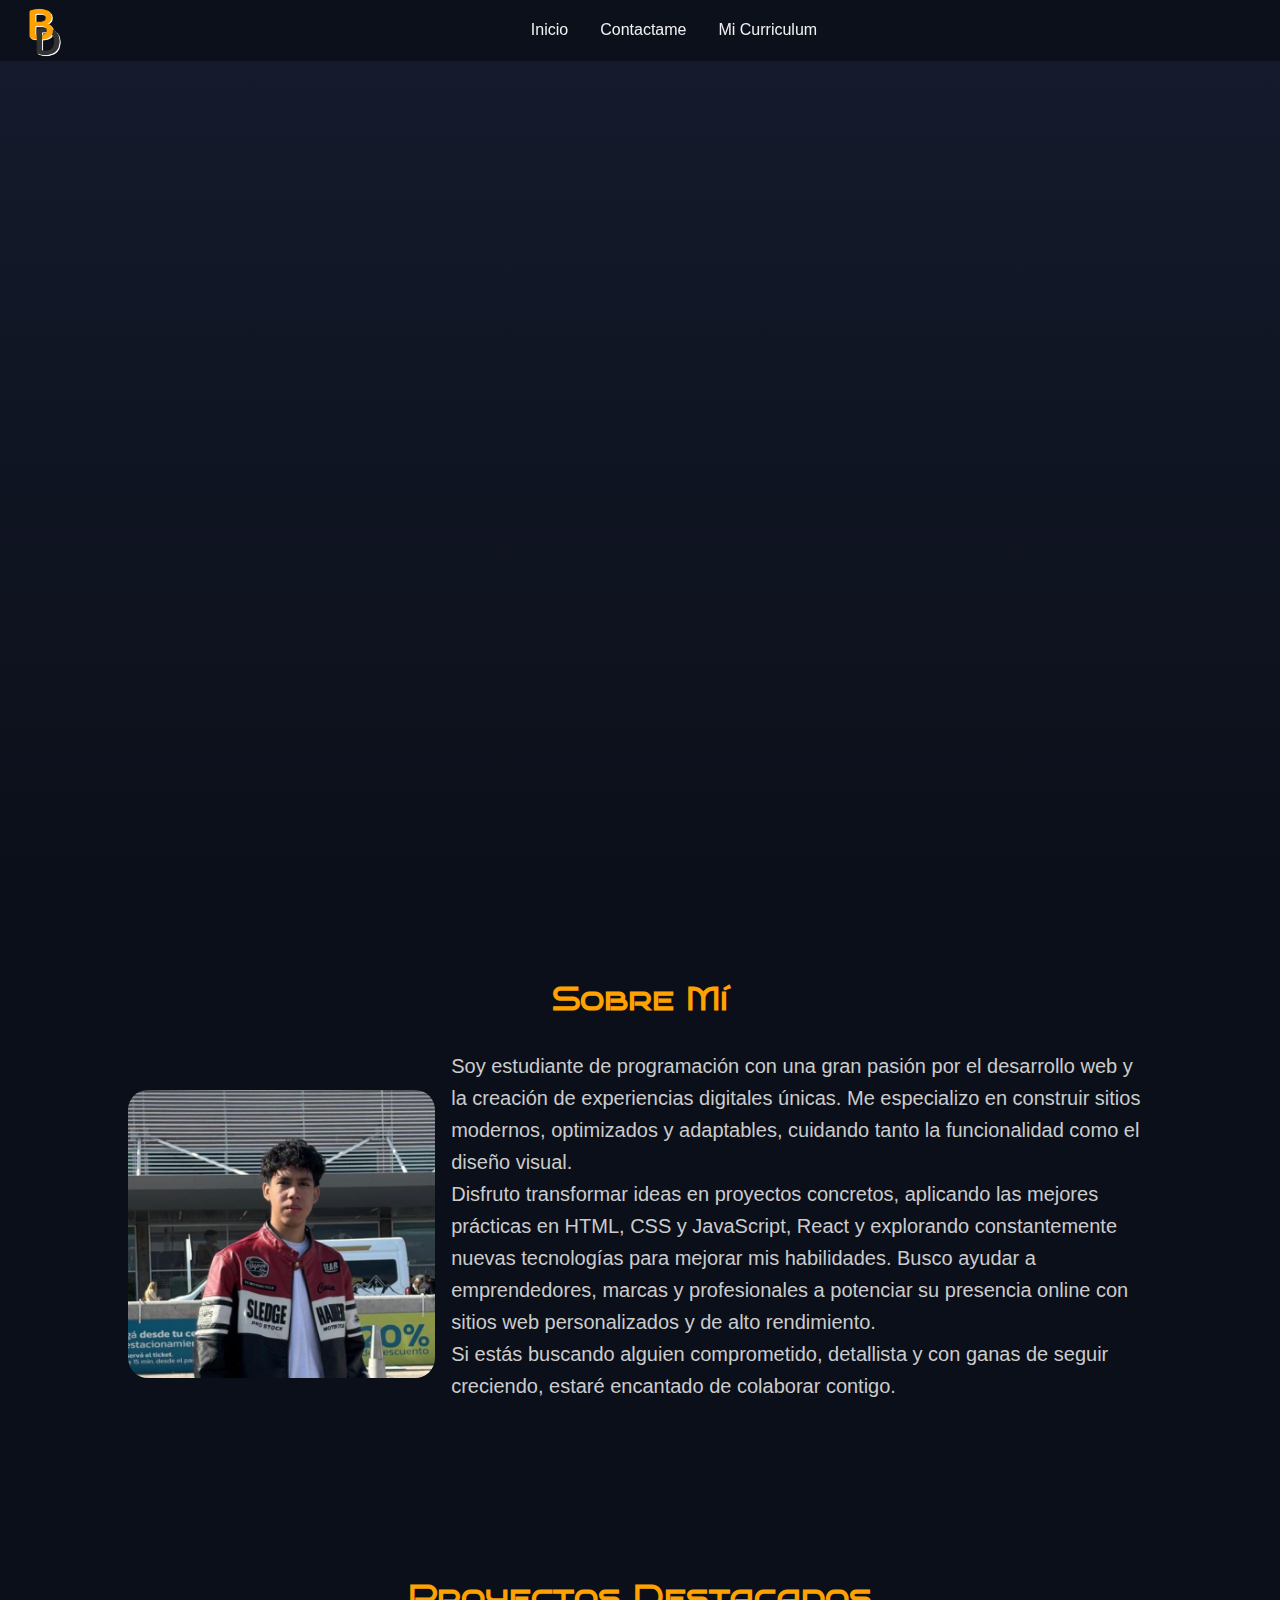
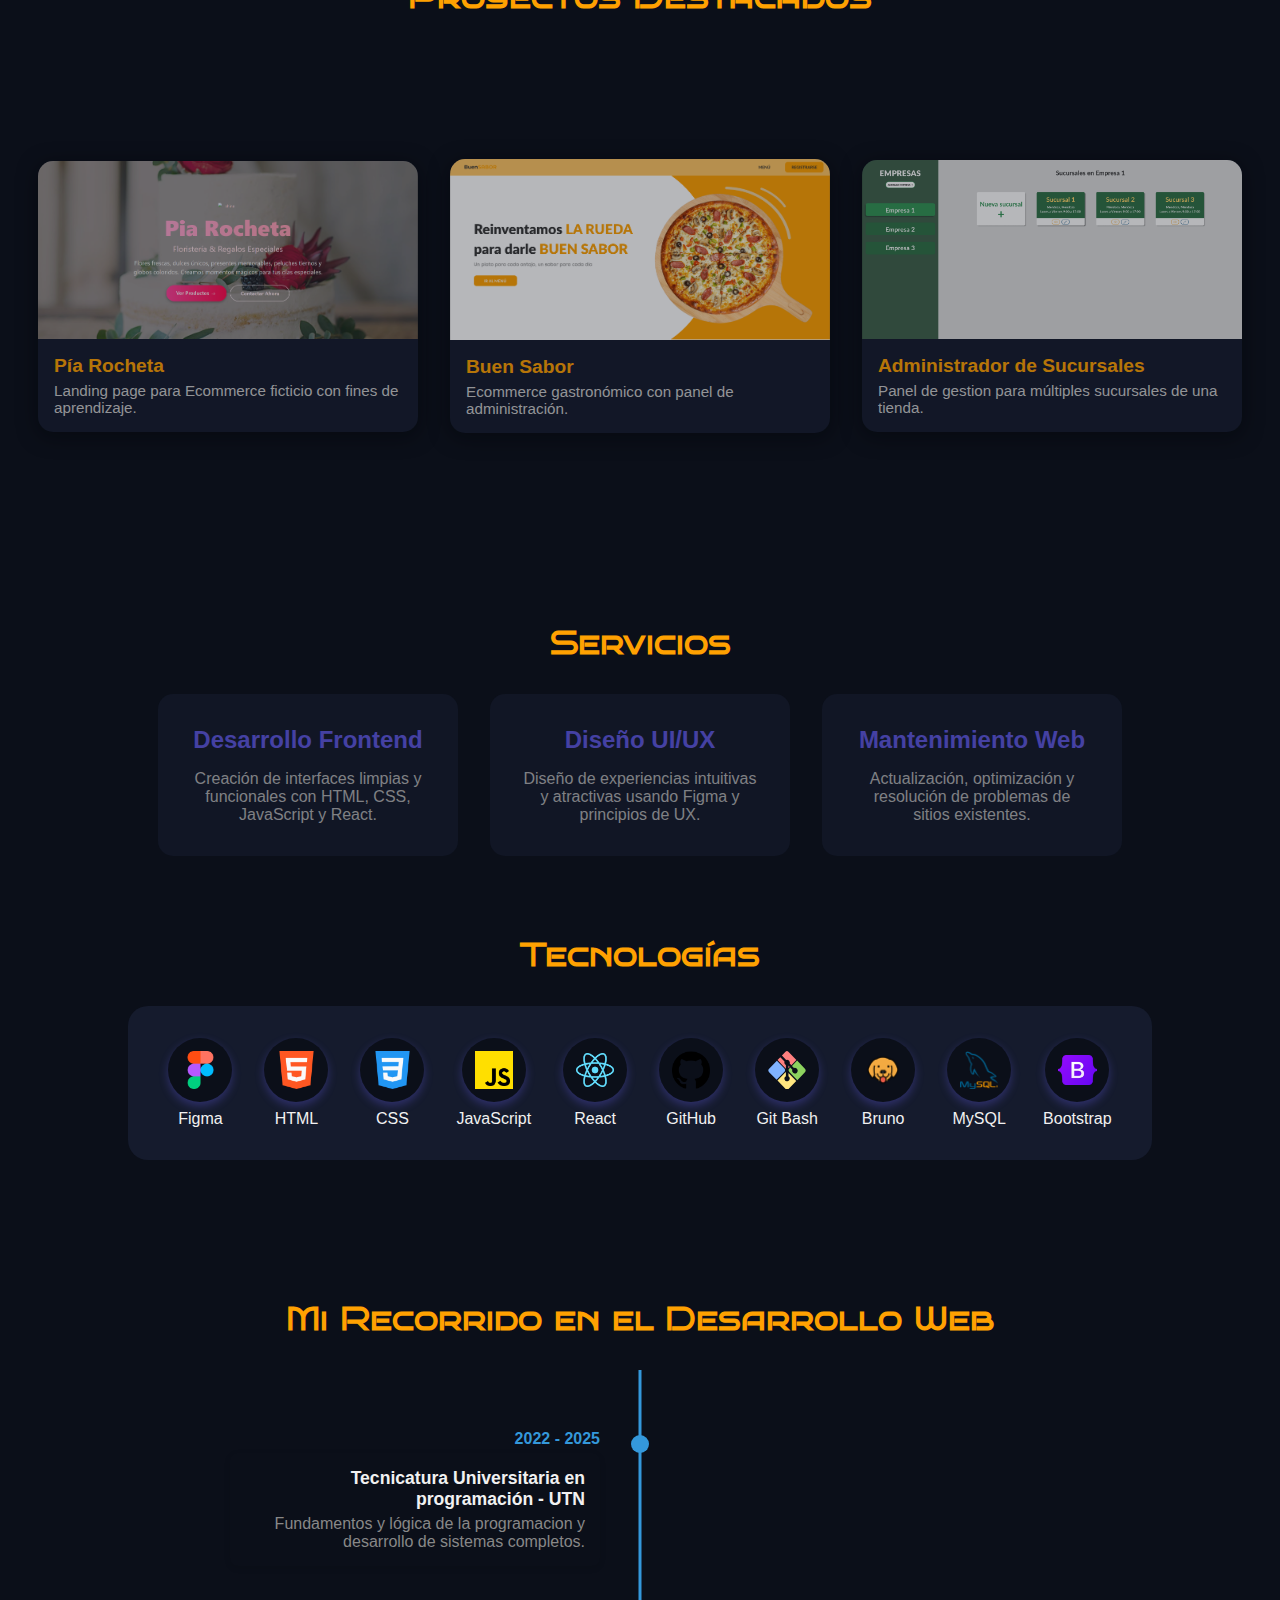
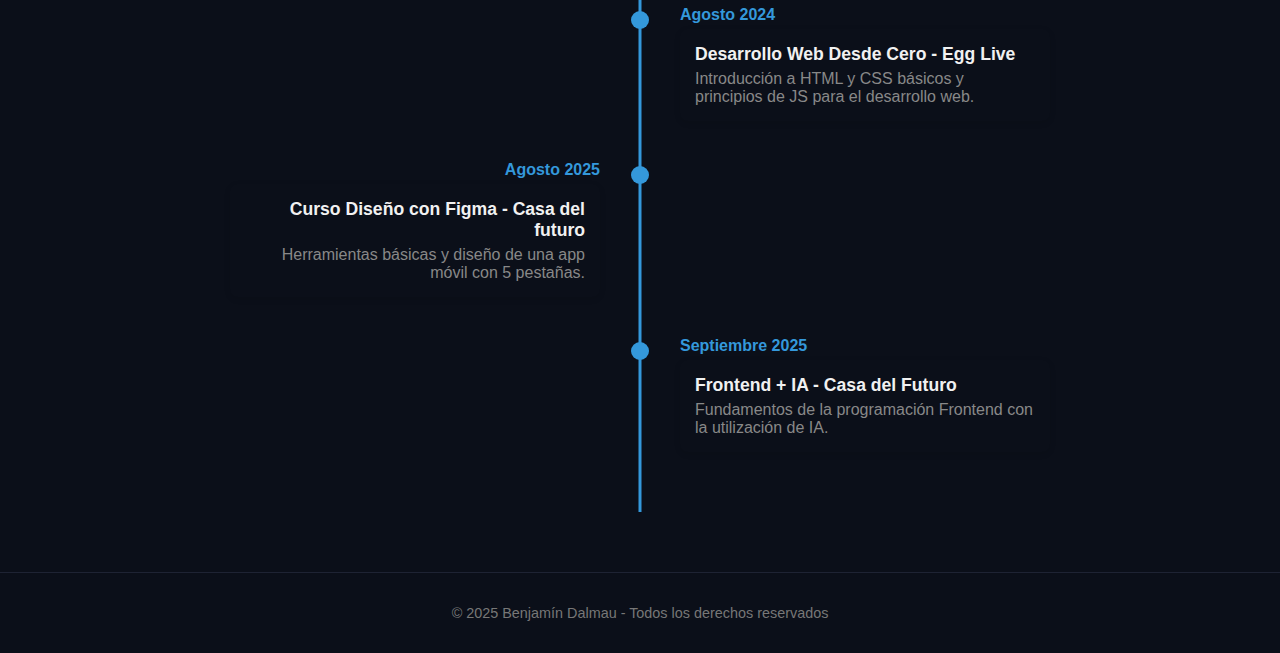
<file: index.html>
<!DOCTYPE html>
<html lang="es">

<head>
    <meta charset="UTF-8">
    <meta name="viewport" content="width=device-width, initial-scale=1.0">
    <title>Benjamín Dalmau - Desarrollo Web</title>
    <link rel="stylesheet" href="/styles/styles.css">

    <link rel="preconnect" href="https://fonts.googleapis.com">
    <link rel="preconnect" href="https://fonts.gstatic.com" crossorigin>
    <link
        href="https://fonts.googleapis.com/css2?family=Anton&family=BBH+Sans+Bogle&family=Baloo+2:wght@400..800&family=Bruno+Ace+SC&display=swap"
        rel="stylesheet">

</head>

<body class="body">

    <!-- Navegación -->
    <header class="header">
        <img src="img/freepik_br_af3c3195-1e40-403a-8a93-2d9983ed1292.png" alt="logo Benjamin Dalmau" class="logo">
        <nav class="nav container">
            <a href="#hero" class="nav-link">Inicio</a>
            <a href="contact.html" class="nav-link">Contactame</a>
            <a href="about.html" class="nav-link">Mi Curriculum</a>
        </nav>
    </header>

    <!-- Hero -->
    <section class="hero" id="hero">
        <div class="hero-content">
            <h1 class="hero-name">Benjamín <span>Dalmau</span></h1>
            <h2 class="hero-title">Desarrollador Web</h2>
        </div>
    </section>

    <!-- Sobre mí -->
    <section class="about-section" id="about">
        <h3 class="section-title">Sobre Mí</h3>
        <div class="container-about">
            <img src="img/Imagen de WhatsApp 2025-10-16 a las 16.16.21_216a85d2.jpg" alt="Benjamin Dalmau"
                class="img-about">
            <p class="about-text">
                Soy estudiante de programación con una gran pasión por el desarrollo web y la creación de experiencias
                digitales únicas.
                Me especializo en construir sitios modernos, optimizados y adaptables, cuidando tanto la funcionalidad
                como
                el diseño visual. <br>
                Disfruto transformar ideas en proyectos concretos, aplicando las mejores prácticas en HTML, CSS y
                JavaScript, React y explorando constantemente nuevas tecnologías para mejorar mis habilidades. Busco
                ayudar a emprendedores,
                marcas y profesionales a potenciar su presencia online con sitios web personalizados y de alto
                rendimiento. <br>
                Si estás buscando alguien comprometido, detallista y con ganas de seguir creciendo, estaré encantado de
                colaborar contigo.
            </p>
        </div>
    </section>

    <!-- Carrusel de proyectos -->
    <section class="projects-section" id="projects">
        <h3 class="section-title">Proyectos Destacados</h3>
        <div class="projects-carousel">
            <div class="carousel-track">
                <div class="project-card">
                    <img src="img/Captura de pantalla 2025-10-20 163431.png" alt="Floristería">
                    <h4>Pía Rocheta</h4>
                    <p>Landing page para Ecommerce ficticio con fines de aprendizaje.</p>
                    <span class="link-proyecto">
                        <a href="https://github.com/" target="_blank"><svg xmlns="http://www.w3.org/2000/svg" width="16"
                                height="16" fill="currentColor" class="bi bi-github" viewBox="0 0 16 16">
                                <path
                                    d="M8 0C3.58 0 0 3.58 0 8c0 3.54 2.29 6.53 5.47 7.59.4.07.55-.17.55-.38 0-.19-.01-.82-.01-1.49-2.01.37-2.53-.49-2.69-.94-.09-.23-.48-.94-.82-1.13-.28-.15-.68-.52-.01-.53.63-.01 1.08.58 1.23.82.72 1.21 1.87.87 2.33.66.07-.52.28-.87.51-1.07-1.78-.2-3.64-.89-3.64-3.95 0-.87.31-1.59.82-2.15-.08-.2-.36-1.02.08-2.12 0 0 .67-.21 2.2.82.64-.18 1.32-.27 2-.27s1.36.09 2 .27c1.53-1.04 2.2-.82 2.2-.82.44 1.1.16 1.92.08 2.12.51.56.82 1.27.82 2.15 0 3.07-1.87 3.75-3.65 3.95.29.25.54.73.54 1.48 0 1.07-.01 1.93-.01 2.2 0 .21.15.46.55.38A8.01 8.01 0 0 0 16 8c0-4.42-3.58-8-8-8" />
                            </svg> Proyecto
                        </a>
                    </span>
                </div>
                <div class="project-card">
                    <img src="img/Captura de pantalla 2025-10-16 174251.png" alt="Ecommerce Buen Sabor">
                    <h4>Buen Sabor</h4>
                    <p>Ecommerce gastronómico con panel de administración.</p>
                    <span class="link-proyecto">
                        <a href="https://github.com/" target="_blank"><svg xmlns="http://www.w3.org/2000/svg" width="16"
                                height="16" fill="currentColor" class="bi bi-github" viewBox="0 0 16 16">
                                <path
                                    d="M8 0C3.58 0 0 3.58 0 8c0 3.54 2.29 6.53 5.47 7.59.4.07.55-.17.55-.38 0-.19-.01-.82-.01-1.49-2.01.37-2.53-.49-2.69-.94-.09-.23-.48-.94-.82-1.13-.28-.15-.68-.52-.01-.53.63-.01 1.08.58 1.23.82.72 1.21 1.87.87 2.33.66.07-.52.28-.87.51-1.07-1.78-.2-3.64-.89-3.64-3.95 0-.87.31-1.59.82-2.15-.08-.2-.36-1.02.08-2.12 0 0 .67-.21 2.2.82.64-.18 1.32-.27 2-.27s1.36.09 2 .27c1.53-1.04 2.2-.82 2.2-.82.44 1.1.16 1.92.08 2.12.51.56.82 1.27.82 2.15 0 3.07-1.87 3.75-3.65 3.95.29.25.54.73.54 1.48 0 1.07-.01 1.93-.01 2.2 0 .21.15.46.55.38A8.01 8.01 0 0 0 16 8c0-4.42-3.58-8-8-8" />
                            </svg> Proyecto
                        </a>
                    </span>
                </div>
                <div class="project-card">
                    <img src="img/Captura de pantalla 2025-10-16 174430.png" alt="Administrador de sucursales">
                    <h4>Administrador de Sucursales</h4>
                    <p>Panel de gestion para múltiples sucursales de una tienda.</p>
                    <span class="link-proyecto">
                        <a href="https://github.com/" target="_blank"><svg xmlns="http://www.w3.org/2000/svg" width="16"
                                height="16" fill="currentColor" class="bi bi-github" viewBox="0 0 16 16">
                                <path
                                    d="M8 0C3.58 0 0 3.58 0 8c0 3.54 2.29 6.53 5.47 7.59.4.07.55-.17.55-.38 0-.19-.01-.82-.01-1.49-2.01.37-2.53-.49-2.69-.94-.09-.23-.48-.94-.82-1.13-.28-.15-.68-.52-.01-.53.63-.01 1.08.58 1.23.82.72 1.21 1.87.87 2.33.66.07-.52.28-.87.51-1.07-1.78-.2-3.64-.89-3.64-3.95 0-.87.31-1.59.82-2.15-.08-.2-.36-1.02.08-2.12 0 0 .67-.21 2.2.82.64-.18 1.32-.27 2-.27s1.36.09 2 .27c1.53-1.04 2.2-.82 2.2-.82.44 1.1.16 1.92.08 2.12.51.56.82 1.27.82 2.15 0 3.07-1.87 3.75-3.65 3.95.29.25.54.73.54 1.48 0 1.07-.01 1.93-.01 2.2 0 .21.15.46.55.38A8.01 8.01 0 0 0 16 8c0-4.42-3.58-8-8-8" />
                            </svg> Proyecto
                        </a>
                </div>
            </div>
        </div>
    </section>


    <!-- Servicios -->
    <section class="services-section" id="services">
        <h3 class="section-title">Servicios</h3>
        <div class="services-container">
            <div class="service-card">
                <h4 class="service-title">Desarrollo Frontend</h4>
                <p class="service-desc">Creación de interfaces limpias y funcionales con HTML, CSS, JavaScript y React.
                </p>
            </div>
            <div class="service-card">
                <h4 class="service-title">Diseño UI/UX</h4>
                <p class="service-desc">Diseño de experiencias intuitivas y atractivas usando Figma y principios de UX.
                </p>
            </div>
            <div class="service-card">
                <h4 class="service-title">Mantenimiento Web</h4>
                <p class="service-desc">Actualización, optimización y resolución de problemas de sitios existentes.</p>
            </div>
        </div>
    </section>

    <!-- Tecnologías -->
    <section class="tech-section" id="tech">
        <h3 class="section-title">Tecnologías</h3>
        <div class="tech-container">
            <div class="tech-item">
                <div class="tech-img-container">
                    <img src="img/figma.png" alt="Figma">
                </div>
                <p>Figma</p>
            </div>
            <div class="tech-item">
                <div class="tech-img-container">
                    <img src="img/html-5.png" alt="HTML">
                </div>
                <p>HTML</p>
            </div>
            <div class="tech-item">
                <div class="tech-img-container">
                    <img src="img/css-3.png" alt="CSS">
                </div>
                <p>CSS</p>
            </div>
            <div class="tech-item">
                <div class="tech-img-container">
                    <img src="img/js.png" alt="JavaScript">
                </div>
                <p>JavaScript</p>
            </div>
            <div class="tech-item">
                <div class="tech-img-container">
                    <img src="img/React-icon.svg.png" alt="React">
                </div>
                <p>React</p>
            </div>
            <div class="tech-item">
                <div class="tech-img-container">
                    <img src="img/github.png" alt="GitHub">
                </div>
                <p>GitHub</p>
            </div>
            <div class="tech-item">
                <div class="tech-img-container">
                    <img src="img/git-bash.svg" alt="Git Bash">
                </div>
                <p>Git Bash</p>
            </div>
            <div class="tech-item">
                <div class="tech-img-container">
                    <img src="img/bruno.png" alt="Bruno">
                </div>
                <p>Bruno</p>
            </div>
            <div class="tech-item">
                <div class="tech-img-container">
                    <img src="img/mysql.png" alt="MySQL">
                </div>
                <p>MySQL</p>
            </div>
            <div class="tech-item">
                <div class="tech-img-container">
                    <img src="img/Bootstrap_logo.svg.png" alt="Bootstrap">
                </div>
                <p>Bootstrap</p>
            </div>
        </div>
    </section>


    <!-- Línea de Tiempo -->
    <section class="timeline-section" id="timeline">
        <h3 class="section-title">Mi Recorrido en el Desarrollo Web</h3>
        <div class="timeline-container">
            <div class="timeline-item">
                <div class="timeline-date">2022 - 2025</div>
                <div class="timeline-content">
                    <h4>Tecnicatura Universitaria en programación - UTN</h4>
                    <p>Fundamentos y lógica de la programacion y desarrollo de sistemas completos.</p>
                </div>
            </div>
            <div class="timeline-item">
                <div class="timeline-date">Agosto 2024</div>
                <div class="timeline-content">
                    <h4>Desarrollo Web Desde Cero - Egg Live</h4>
                    <p>Introducción a HTML y CSS básicos y principios de JS para el desarrollo web.</p>
                </div>
            </div>
            <div class="timeline-item">
                <div class="timeline-date">Agosto 2025</div>
                <div class="timeline-content">
                    <h4>Curso Diseño con Figma - Casa del futuro</h4>
                    <p>Herramientas básicas y diseño de una app móvil con 5 pestañas.</p>
                </div>
            </div>
            <div class="timeline-item">
                <div class="timeline-date">Septiembre 2025</div>
                <div class="timeline-content">
                    <h4>Frontend + IA - Casa del Futuro</h4>
                    <p>Fundamentos de la programación Frontend con la utilización de IA.</p>
                </div>
            </div>
        </div>
    </section>



    <!-- Footer -->
    <footer class="footer">
        <p>© 2025 Benjamín Dalmau - Todos los derechos reservados</p>
    </footer>

</body>

</html>
</file>
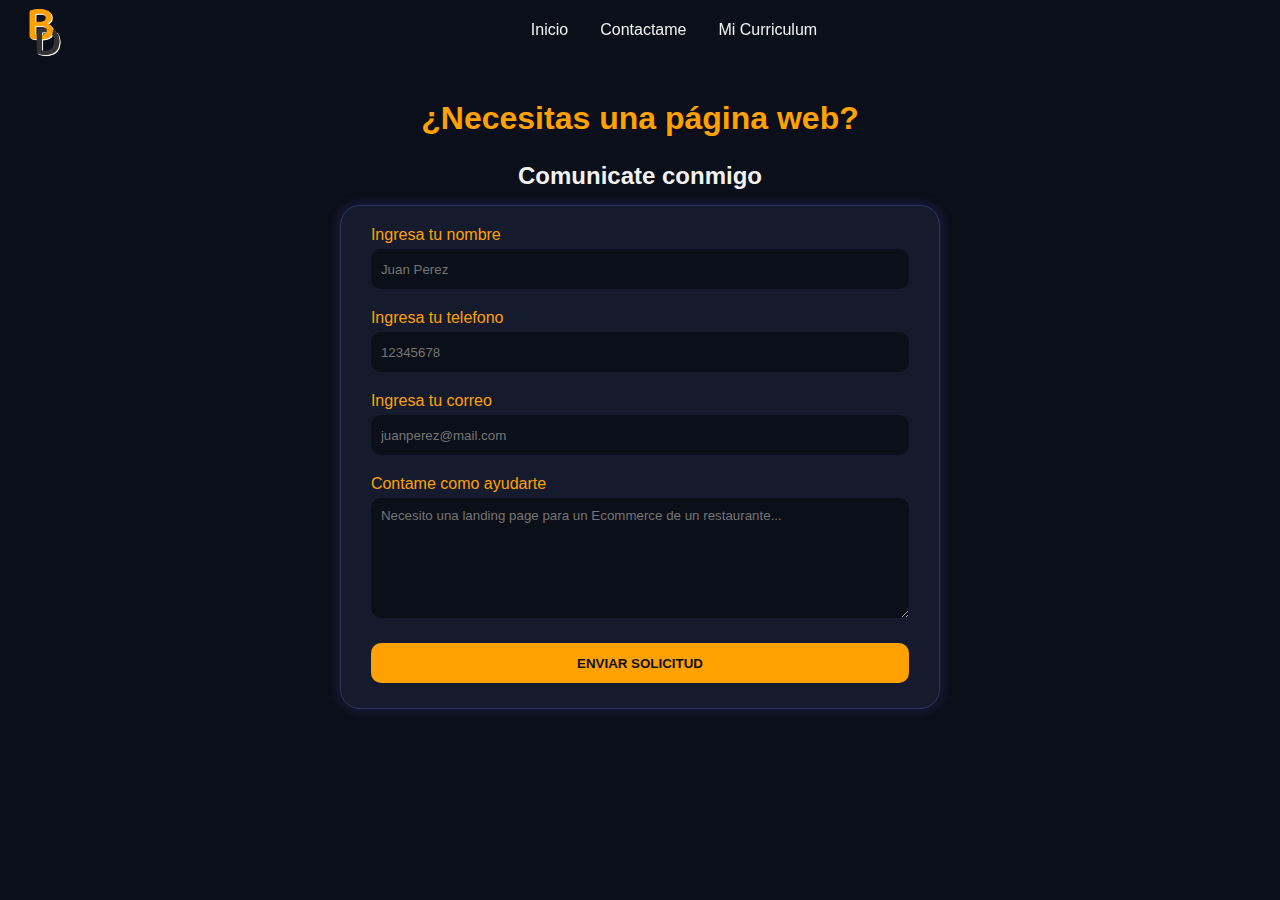
<file: contact.html>
<!DOCTYPE html>
<html lang="en">

<head>
    <meta charset="UTF-8">
    <meta name="viewport" content="width=device-width, initial-scale=1.0">
    <link rel="stylesheet" href="/styles/styles.css">
    <title>Contacto</title>
</head>

<body>

    <!-- Navegación -->
    <header class="header">
        <img src="img/freepik_br_af3c3195-1e40-403a-8a93-2d9983ed1292.png" alt="logo Benjamin Dalmau" class="logo">
        <nav class="nav container">
            <a href="index.html " class="nav-link">Inicio</a>
            <a href="contact.html" class="nav-link">Contactame</a>
            <a href="about.html" class="nav-link">Mi Curriculum</a>
        </nav>
    </header>

    <!-- formulario -->
    <main id="contact-us">

        <h1 id="titulo-contacto">¿Necesitas una página web?</h1>
        <h2 id="subtitulo-contacto">Comunicate conmigo</h2>
        <div id="container-form">
            <form id="formSubmit">
                <label for="name">Ingresa tu nombre</label>
                <input type="text" name="name" placeholder="Juan Perez" required>
                <label for="telefono">Ingresa tu telefono</label>
                <input type="number" name="telefono" placeholder="12345678" required>
                <label for="mail">Ingresa tu correo</label>
                <input type="email" id placeholder="juanperez@mail.com" required>
                <label for="solicitud">Contame como ayudarte</label>
                <textarea name="solicitud" id="solicitud" placeholder="Necesito una landing page para un Ecommerce de un restaurante..." required></textarea>
                <button id="enviar-form" type="submit">ENVIAR SOLICITUD</button>
            </form>
        </div>
    </main>

    <script src="scripts/script.js"></script>
</body>

</html>
</file>
<file: styles/styles.css>
/* @import url('https://fonts.googleapis.com/css2?family=Baloo+2:wght@400;700&display=swap'); */
/* @import url('https://fonts.googleapis.com/css2?family=Anton&family=BBH+Sans+Bogle&family=Bruno+Ace+SC&display=swap'); */

/* ======= RESET ======= */
* {
    margin: 0;
    padding: 0;
    box-sizing: border-box;
    font-family: "Poppins", sans-serif;
}

body {
    background-color: #0b0f19;
    color: #f1f1f1;
    overflow-x: hidden;
    scroll-behavior: smooth;
}


/* =============================== */
/*======= ESTILOS LANDING =======*/
/* =============================== */

/* ======= CONTENEDORES ======= */
.container {
    width: 90%;
    max-width: 1200px;
    margin: 0 auto;
}

/* ======= NAVEGACIÓN ======= */
.header {
    background: #0b0f19e6;
    backdrop-filter: blur(10px);
    position: fixed;
    top: 0;
    width: 100%;
    z-index: 10000;
    display: flex;
    align-items: center;
}

.logo {
    width: 48px;
    margin: 8px 0 5px 20px;
    filter: drop-shadow(1px 1px 0 #fff);
}

.nav {
    display: flex;
    justify-content: center;
    gap: 2rem;
    padding: 1rem 0;
}

.nav-link {
    color: #f1f1f1;
    text-decoration: none;
    font-weight: 500;
    transition: color 0.3s;
}

.nav-link:hover {
    color: #ffa101;
    transform: scale(1.2);
}

/* ======= HERO ======= */
.hero {
    height: 100vh;
    display: flex;
    align-items: center;
    justify-content: center;
    text-align: center;
    background: linear-gradient(to bottom, #151b2d, #0b0f19);
    padding: 0 1rem;

}

.hero-content {
    max-width: 800px;
}

.hero-name {
    font-family: 'Baloo 2', cursive;
    font-size: 6rem;
    font-weight: 700;
    color: #ffa101;
    letter-spacing: 2px;
    animation: fadeInUp 1s ease forwards;
    opacity: 0;
    text-shadow: 2px 2px 4px #fff9;
}

.hero-name span {
    color: #333;
    font-family: 'Baloo 2', cursive;
    text-shadow: 2px 2px 4px #fff9;
}

.hero-title {
    font-size: 2rem;
    font-family: "Bruno Ace SC", sans-serif;
    color: #fff;
    margin-top: 0.5rem;
    animation: fadeInUp 1.5s ease forwards;
    opacity: 0;
}

@keyframes fadeInUp {
    0% {
        opacity: 0;
        transform: translateY(20px);
    }

    100% {
        opacity: 1;
        transform: translateY(0);
    }
}

.hero-subtitle {
    margin-top: 1rem;
    font-size: 1.2rem;
    color: #cfcfcf;
}

/* ======= SECCIONES ======= */
.section-title {
    font-family: "Bruno Ace SC", sans-serif;
    text-align: center;
    font-size: 2rem;
    margin-bottom: 2rem;
    color: #ffa101;
}

section {
    background-color: #0b0f19;
}


/* ======= SOBRE MÍ ======= */
.about-section {
    padding: 5rem 0;
    width: 80%;
    margin: 0 auto;
    background: #0b0f19;
}

.container-about {
    display: flex;
    flex-direction: row;
    align-items: center;
}

.img-about {
    width: 30%;
    border-radius: 20px;
}

.about-text {
    font-size: 20px;
    color: #ccc;
    line-height: 1.6;
    margin-bottom: 1rem;
    margin-left: 1rem;
}

/* ======= CARRUSEL ======= */
.projects-section {
    margin: 5rem 0;
    position: relative;
    background: #0b0f19;
    overflow: hidden;
}

.projects-carousel {
    position: relative;
    width: 100%;
    margin: 0 auto;
    overflow: hidden;
    padding: 3rem 0;
    display: flex;
    justify-content: center;
}

.carousel-track {
    display: flex;
    gap: 2rem;
    transition: transform 0.6s ease-in-out;
    align-items: center;
    height: 400px;
}

.project-card {
    background-color: #151b2d;
    border-radius: 15px;
    flex: 0 0 380px;
    text-align: left;
    overflow: hidden;
    box-shadow: 0 4px 20px rgba(0, 0, 0, 0.5);
    transform: scale(1);
    opacity: 0.7;
    transition: transform 200ms ease;
}

.project-card.active {
    transform: scale(1);
    opacity: 1;
    box-shadow: 0 8px 25px rgba(108, 99, 255, 0.4);
}

.project-card img {
    width: 100%;
    object-fit: cover;
    display: block;
}

.project-card h4 {
    color: #ffa101;
    font-size: 1.2rem;
    margin: 1rem 0 0.3rem 1rem;
}

.project-card p {
    color: #ccc;
    font-size: 0.95rem;
    margin: 0 1rem 1rem 1rem;
}


.link-proyecto {
    display: none;
}

.project-card:hover {
    transform: scale(1.3);
    opacity: 1;
    z-index: 1000;
}

.project-card:hover .link-proyecto {
    display: inline-block;
    font-size: 0.95rem;
    margin: 1rem;
    font-weight: bold;
}

.link-proyecto a {
    color: #6C63FF;
}

.bi-github {
    color: #6C63FF;
}

/* ======= SERVICIOS ======= */
.services-container {
    display: flex;
    justify-content: center;
    gap: 2rem;
    flex-wrap: wrap;
}

.service-card {
    background: #151b2d;
    border-radius: 15px;
    padding: 2rem;
    width: 300px;
    text-align: center;
    transition: transform 0.3s, box-shadow 0.3s;
    opacity: 0.6;
}

.service-card:hover {
    transform: translateY(-10px);
    box-shadow: 0 8px 20px rgba(108, 99, 255, 0.25);
}

.service-title {
    color: #6C63FF;
    font-size: 1.5rem;
    margin-bottom: 1rem;
}

.service-desc {
    color: #ccc;
    font-size: 1rem;
}

/* ======= TECNOLOGÍAS ======= */
.tech-section {
    padding: 5rem 0;
    text-align: center;
    background: #0b0f19;
}

.tech-container {
    background: #151b2d;
    padding: 2rem;
    border-radius: 20px;
    display: flex;
    justify-content: center;
    flex-wrap: wrap;
    gap: 2rem;
    width: 80%;
    margin: 0 auto;
}

.tech-item {
    display: flex;
    flex-direction: column;
    align-items: center;
    gap: 0.5rem;
}

.tech-img-container {
    width: 64px;
    height: 64px;
    border-radius: 50%;
    background: #0b0f19;
    display: flex;
    align-items: center;
    justify-content: center;
    box-shadow: 0 4px 10px rgba(108, 99, 255, 0.3);
    transition: transform 0.3s;
}

.tech-img-container:hover {
    transform: scale(1.2);
}

.tech-item img {
    width: 60%;
    height: auto;
    object-fit: contain;
}

/* ======= LINEA DEL TIEMPO ======= */
.timeline-section {
    padding: 60px 20px;
    text-align: center;
}

.timeline-container {
    position: relative;
    width: 100%;
    max-width: 900px;
    margin: 0 auto;
    padding: 40px 0;
}

/* Línea central */
.timeline-container::before {
    content: "";
    position: absolute;
    top: 0;
    left: 50%;
    transform: translateX(-50%);
    width: 3px;
    height: 100%;
    background-color: #3498db;
}

/* Items */
.timeline-item {
    position: relative;
    width: 50%;
    padding: 20px 40px;
    box-sizing: border-box;
}

/* Alternar lados */
.timeline-item:nth-child(odd) {
    left: 0;
    text-align: right;
}

.timeline-item:nth-child(even) {
    left: 50%;
    text-align: left;
}

/* Conectores */
.timeline-item::before {
    content: '';
    position: absolute;
    top: 25px;
    width: 18px;
    height: 18px;
    background-color: #3498db;
    border-radius: 50%;
    z-index: 1;
}

.timeline-item:nth-child(odd)::before {
    right: -9px;
}

.timeline-item:nth-child(even)::before {
    left: -9px;
}

.timeline-date {
    font-weight: bold;
    margin-bottom: 5px;
    color: #3498db;
}

.timeline-content {
    padding: 15px;
    border-radius: 8px;
    box-shadow: 0 2px 6px rgba(0, 0, 0, 0.1);
    display: inline-block;
    max-width: 100%;
    transition: transform 0.3s, box-shadow 0.3s;
}

.timeline-item:hover {
    transform: translateY(-5px);
    text-shadow: 0 5px 15px rgba(108, 99, 255, 0.2);
}

.timeline-content h4 {
    margin: 0 0 5px 0;
    font-size: 1.1rem;
}

.timeline-content p {
    margin: 0;
    color: #888;
}


/* ======= FOOTER ======= */
.footer {
    text-align: center;
    padding: 2rem 0;
    background: #0b0f19;
    border-top: 1px solid #1e2333;
    color: #777;
    font-size: 0.9rem;
}

/* ======= RESPONSIVE ======= */
@media (max-width: 900px) {
    .hero-name {
        font-size: 3rem;
    }

    .hero-title {
        font-size: 1.5rem;
    }

    .projects-carousel {
        padding: 2rem 0;
    }

    .project-card {
        width: 300px;
    }

    .services-container {
        flex-direction: column;
        align-items: center;
    }

    .tech-container {
        width: 90%;
    }
}




/* =============================== */
/*======= ESTILOS CONTACTO =======*/
/* =============================== */

/* Formulario */
#contact-us {
    margin: auto;
    margin-top: 100px;
    width: 75%;
}

#titulo-contacto {
    font-family: "Bruno Ace SC", sans-serif;
    margin: auto;
    text-align: center;
    color: #ffa101;
}

#subtitulo-contacto {
    margin: 25px auto 15px auto;
    text-align: center;
}

#container-form {
    margin: auto ;
    background: #151b2d;
    box-shadow: 0 0 10px 4px #6c63ff1f;
    width: 600px;
    border-radius: 20px;
    border: 1px solid #2a365c;
}

#formSubmit {
    width: 90%;
    display: flex;
    flex-direction: column;
    margin: auto;
}

#formSubmit label {
    color: #ffa101;
    margin: 20px 0 5px 0;
    font-size: 1.rem;
}

#formSubmit input {
    border: none;
    background-color: #0b0f19;
    color: #fff;
    height: 40px;
    border-radius: 10px;
    padding: 10px;
    transition: transform 0.3s;
}

#formSubmit input:focus {
    outline: 1px solid #6c63ff1f;
    transform: scale(1.02);
}

#formSubmit textarea {
    border: none;
    background-color: #0b0f19;
    color: #fff;
    height: 120px;
    border-radius: 10px;
    padding: 10px;
    transition: transform 0.3s;
}

#formSubmit textarea:focus {
    outline: 1px solid #6c63ff1f;
    transform: scale(1.03);
}

#enviar-form {
    margin: 25px 0;
    background-color: #ffa101;
    border: none;
    border-radius: 10px;
    height: 40px;
    font-weight: bolder;
    color: #111;
    transition: transform 0.1s;
}

#enviar-form:hover{
    transform: scale(1.05);
    font-size: 1rem;
}
</file>
